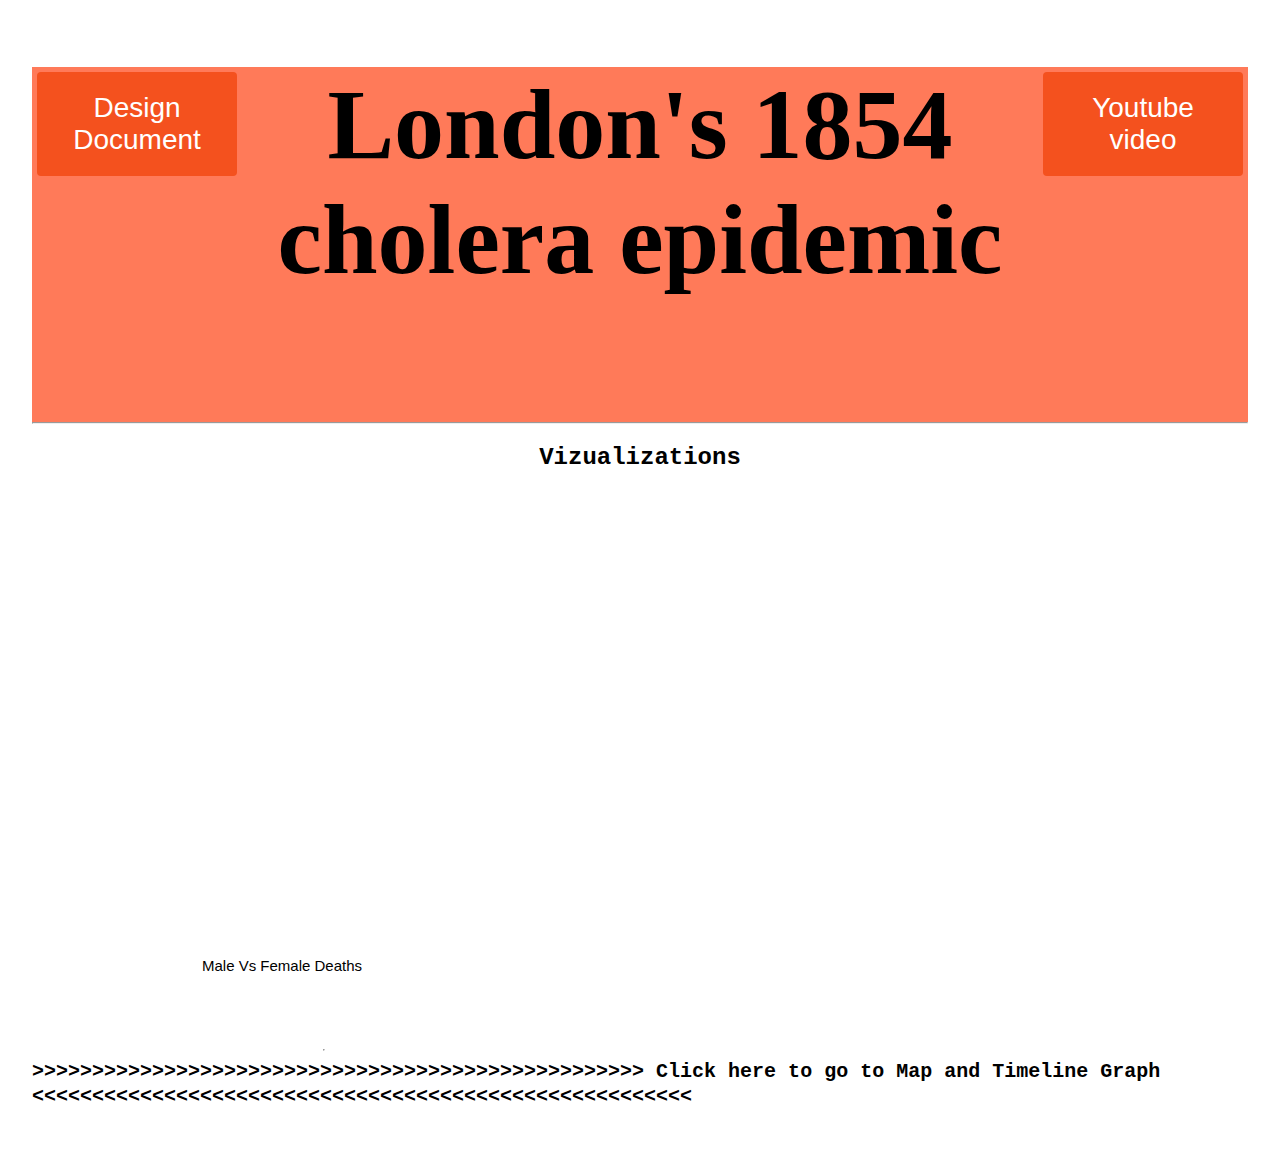
<file: index.html>
﻿<!DOCTYPE html>
<html>

<head>
    <meta charset="UTF-8">
    <meta http-equiv="X-UA-Compatible" content="IE=edge">
    <meta name="viewport" content="width=device-width, initial-scale=1.0">
    <title>Anshuman Dixit</title>
    <link rel="stylesheet" href="style.css">
    <script src="https://d3js.org/d3.v4.min.js"></script>


</head>

<body>
    <div class = "top">
    
        <div class="left-btn">
        <button  class ="button" style="vertical-align:middle;" onclick="location.href='Design_Doc.html'"><span>
         Design Document</span></button></div>
        <div class="right-btn">
        <button  class ="button" style="vertical-align:middle; " onclick="location.href='https://youtu.be/ubC0zgOk3F0'"><span>
         Youtube video</span></button></div>
    

    
    
    <h1 style="text-align: center; font-family: 'Brush Script MT', cursive; font-size: 100px">London's 1854 cholera epidemic</h1><br/><br/><hr>
</div>
    <h2 style = "font-family: Courier New"><center>Vizualizations</center></h2>

    
  
    
    <div class="charContents">
      <svg id="PieGender" width="500" height="500">
          <text id="label" x="170" y="480" font-size="40">Male Vs Female Deaths</text>
      </svg>
      <svg width="10" height="500"></svg>
      <svg id="barage" width="500" height="500"></svg>
      <hr>
     </div>

        <a href="newviz.html" style="font-family: Courier New; text-align:center;"><b>>>>>>>>>>>>>>>>>>>>>>>>>>>>>>>>>>>>>>>>>>>>>>>>>>>> Click here to go to Map and Timeline Graph <<<<<<<<<<<<<<<<<<<<<<<<<<<<<<<<<<<<<<<<<<<<<<<<<<<<<<<</b></a>
   




</body>

<script src="PieGender.js"></script>
<script src="barage.js"></script>


</html>
</file>
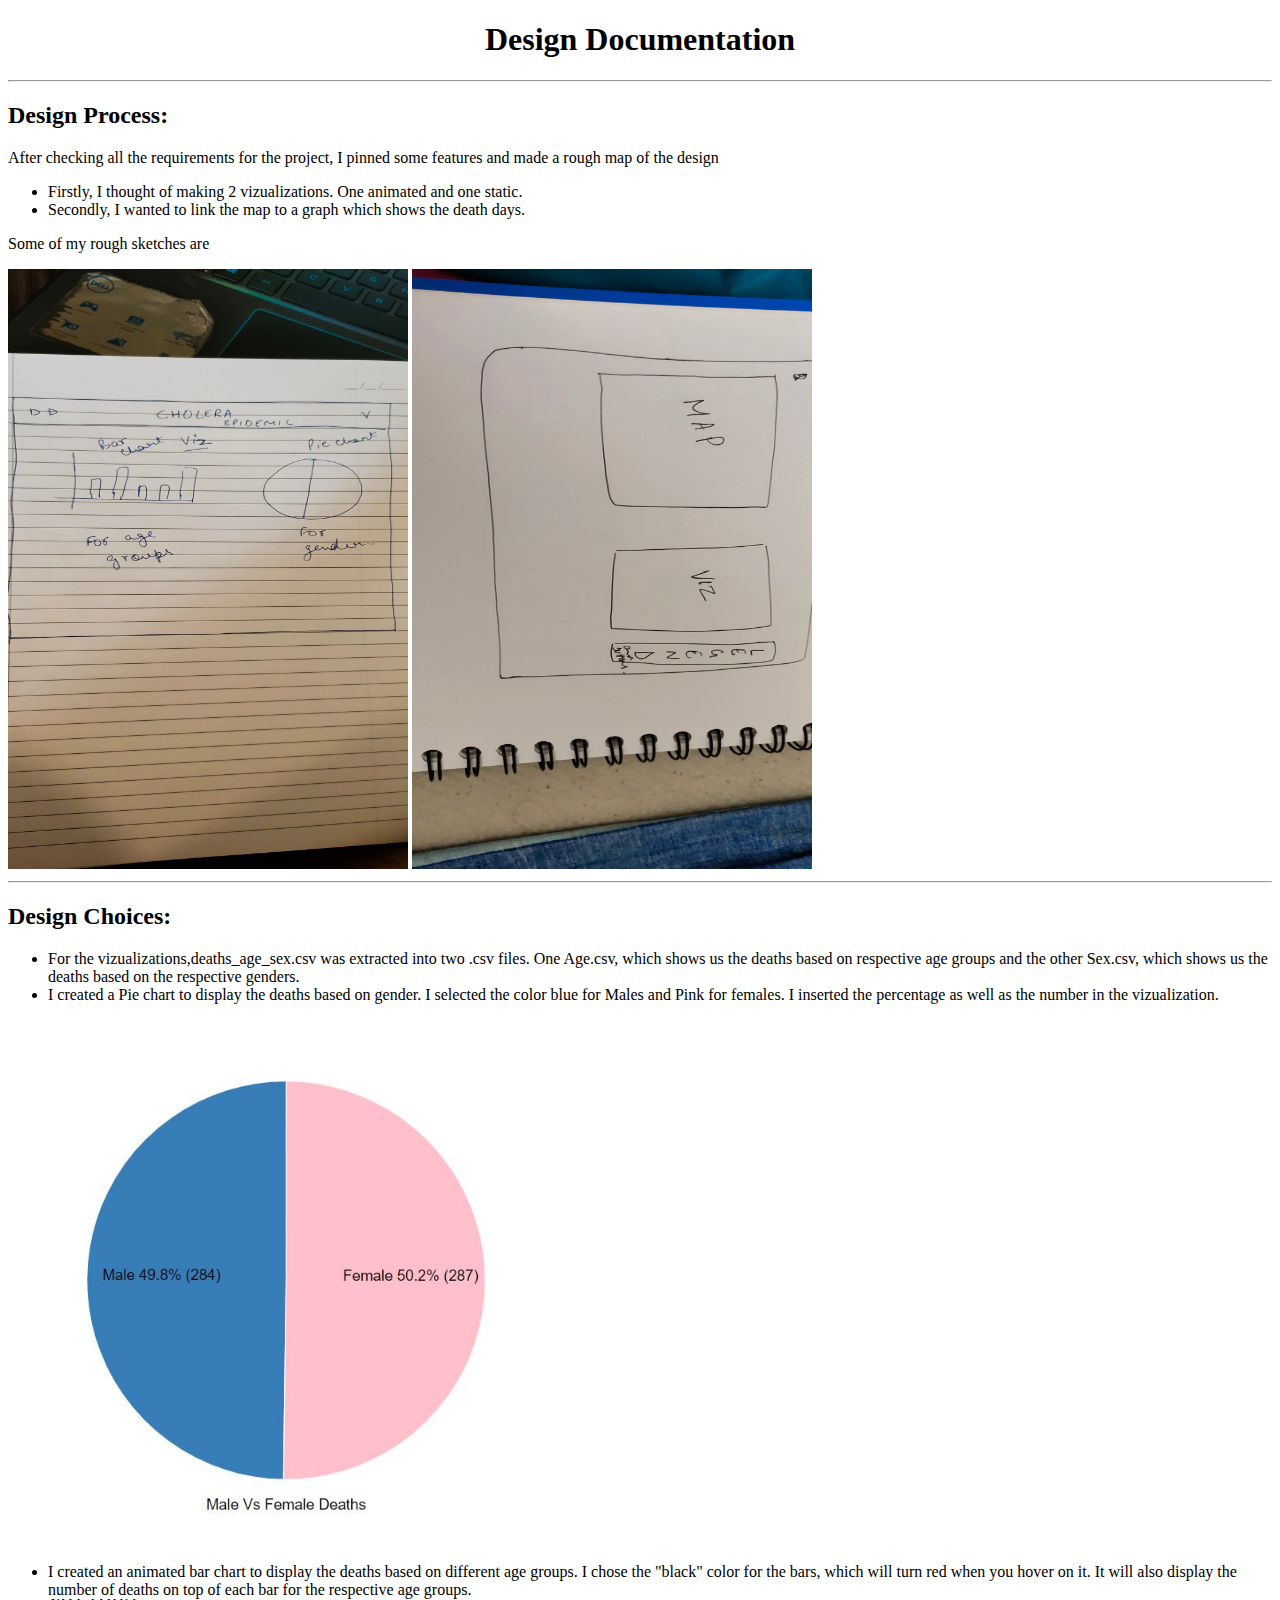
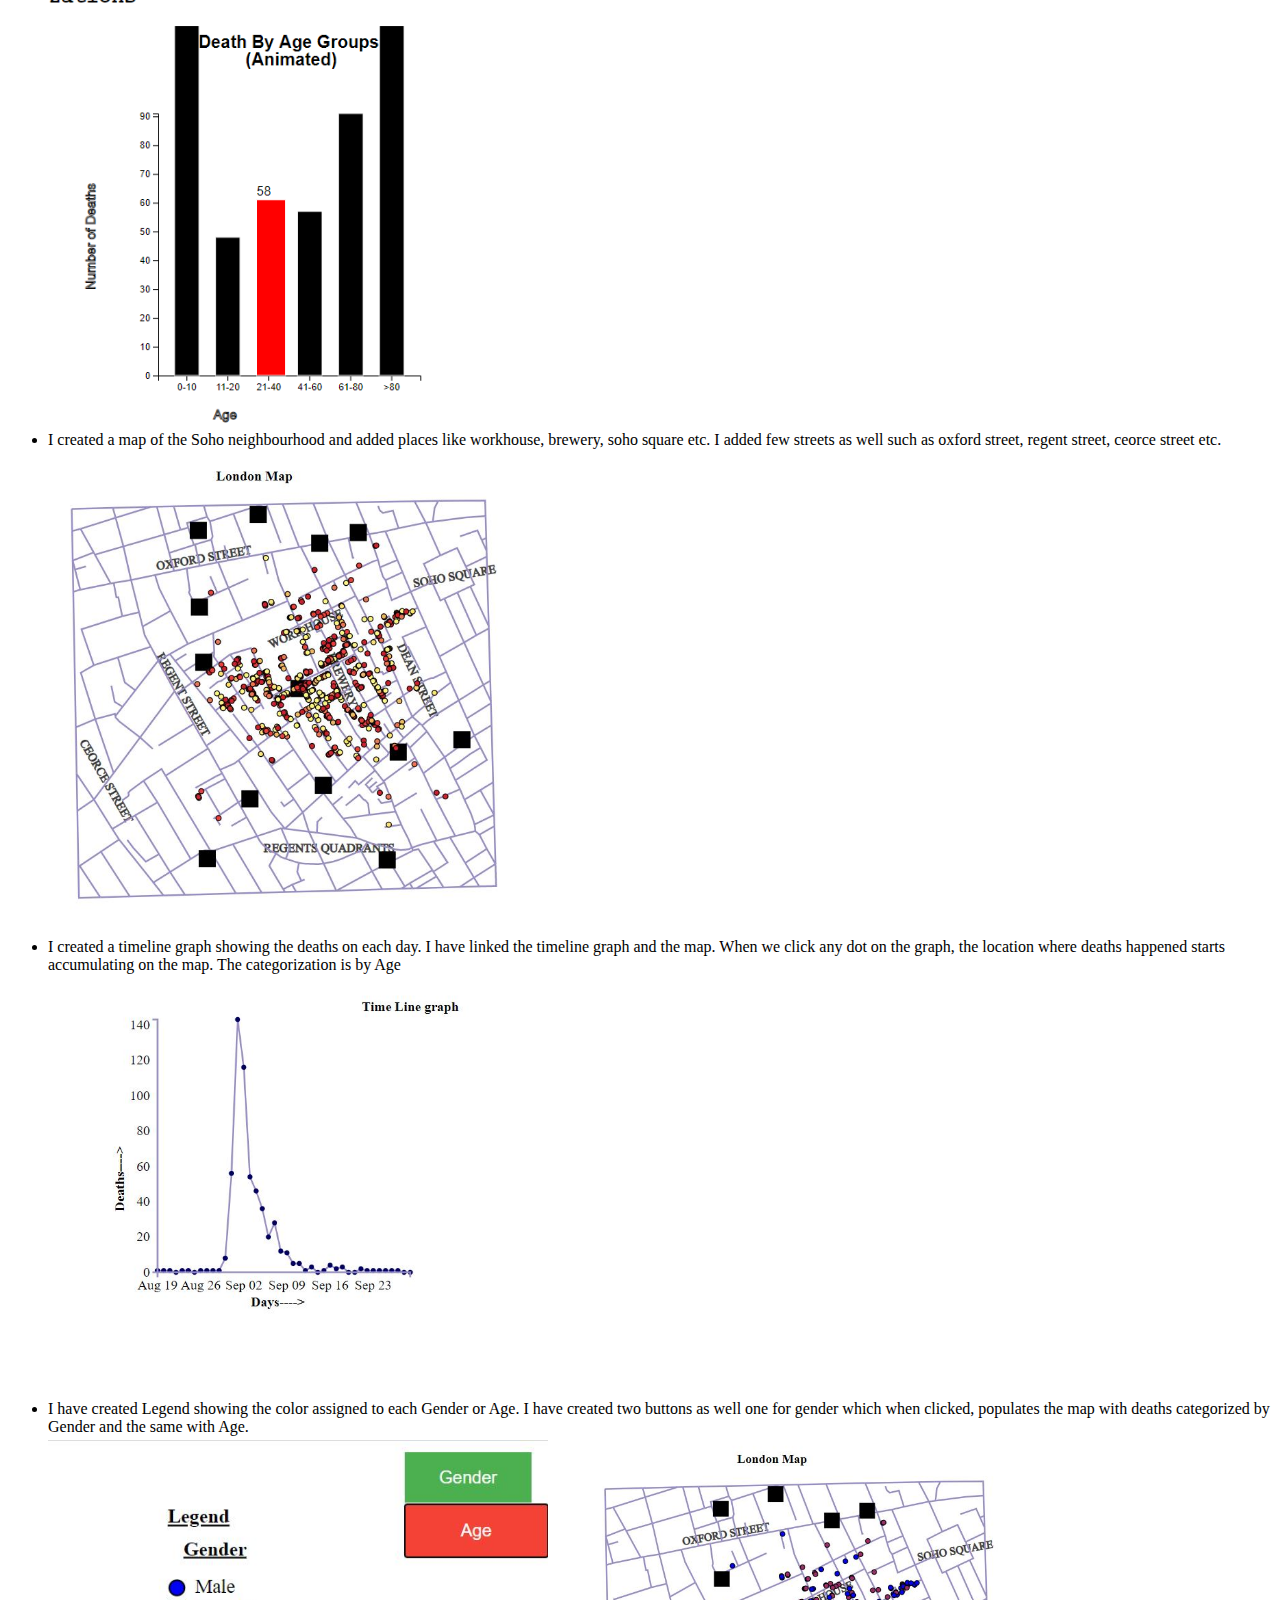
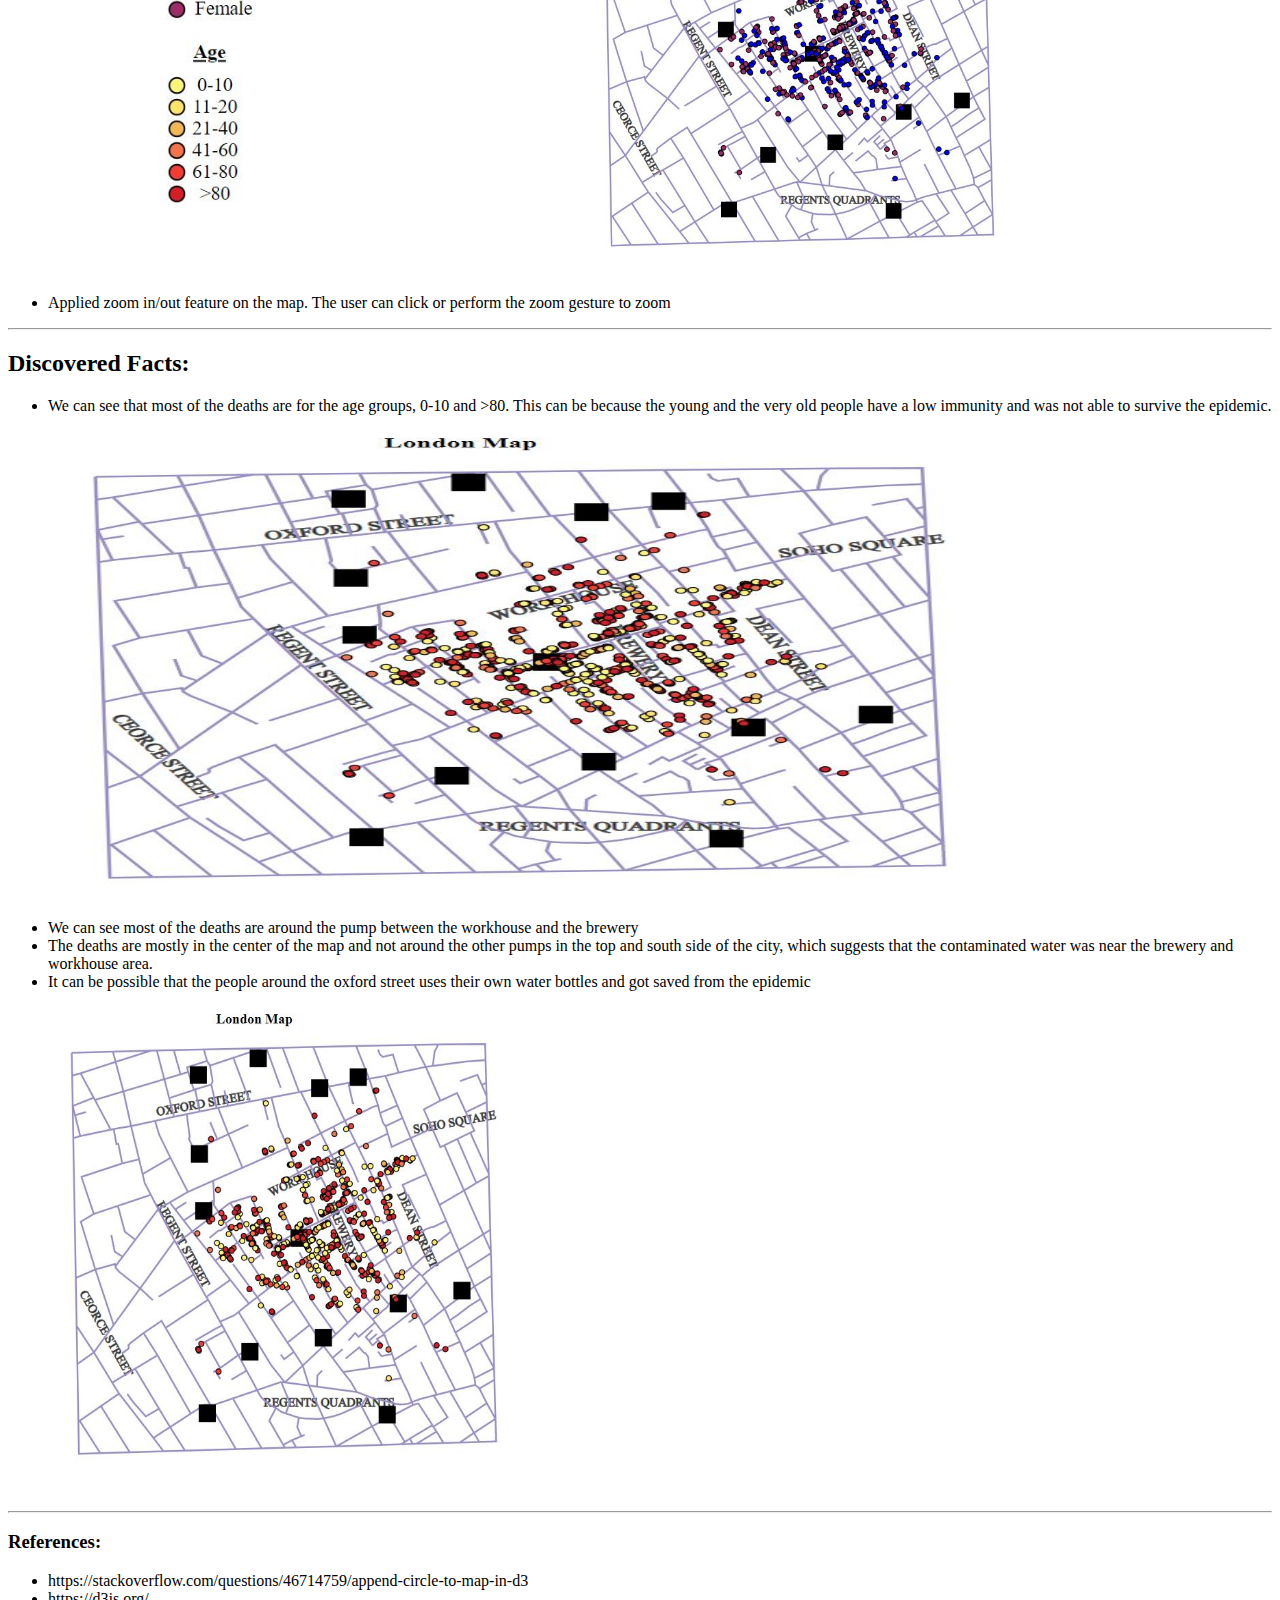
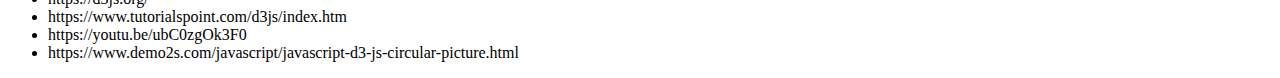
<file: Design_Doc.html>
<!DOCTYPE html>
<html>

<head>
    <meta charset='utf-8'>
    <meta http-equiv='X-UA-Compatible' content='IE=edge'>
    <title>Design Documentation</title>
    <meta name='viewport' content='width=device-width, initial-scale=1'>
</head>

<body>
    <div>
        
        <h1><center>Design Documentation</center></h1><hr>

        <h2>Design Process:</h2>
        <p> After checking all the requirements for the project, I pinned some features and made a rough map of the design</p> 
        <ul>
            <li>Firstly, I thought of making 2 vizualizations. One animated and one static.</li>
            <li>Secondly, I wanted to link the map to a graph which shows the death days.</li>
        </ul>
        <p> Some of my rough sketches are</p>
        <img src="IMG_20211012_150732.jpg" width="400" , height="600">
        <img src="Update5.jpg" width="400" , height="600">
        <hr>
        <h2>Design Choices:</h2>
        <ul>
            <li>For the vizualizations,deaths_age_sex.csv was extracted into two .csv files. One Age.csv, which shows us the deaths based on respective age groups and the other Sex.csv, which shows us the deaths based on the respective genders.</li>
            <li>I created a Pie chart to display the deaths based on gender. I selected the color blue for Males and Pink for females. I inserted the percentage as well as the number in the vizualization.</li>
            <img src="Capture.JPG" width="500" ,height="500">

            <li>I created an animated bar chart to display the deaths based on different age groups. I chose the "black" color for the bars, which will turn red when you hover on it. It will also display the number of deaths on top of each bar for the respective age groups. </li>
             <img src="bar.png" width="500" ,height="500">
            <li>I created a map of the Soho neighbourhood and added places like workhouse, brewery, soho square etc. I added few streets as well such as oxford street, regent street, ceorce street etc.</li>
            <img src="Update1.JPG" width="500" ,height="500">
            <li>I created a timeline graph showing the deaths on each day. I have linked the timeline graph and the map. When we click any dot on the graph, the location where deaths happened starts accumulating on the map. The categorization is by Age</li>
            <img src="Update2.JPG" width="500" ,height="500">
            <li>I have created Legend showing the color assigned to each Gender or Age. I have created two buttons as well one for gender which when clicked, populates the map with deaths categorized by Gender and the same with Age.
            </li>
            <img src="Update3.JPG" width="500" ,height="500">
            <img src="Update4.JPG" width="500" ,height="500">
            <li> Applied zoom in/out feature on the map. The user can click or perform the zoom gesture to zoom</li>
        </ul>
        <hr>
        <h2>Discovered Facts:</h2>
        <ul>
            <li>We can see that most of the deaths are for the age groups, 0-10 and >80. This can be because the young and the very old people have a low immunity and was not able to survive the epidemic.
            </li>
            <img src="Update1.JPG" width=1000, height=500>
            <li>We can see most of the deaths are around the pump between the workhouse and the brewery</li>
            <li>The deaths are mostly in the center of the map and not around the other pumps in the top and south side of the city, which suggests that the contaminated water was near the brewery and workhouse area. </li>
            <li>It can be possible that the people around the oxford street uses their own water bottles and got saved from the epidemic</li>
                <img src="Update1.JPG"  width="500" , height="500">
        </ul>
        <hr>
        <h3>References:</h3>
        <ul>
            <li>https://stackoverflow.com/questions/46714759/append-circle-to-map-in-d3</li>
            <li>https://d3js.org/</li>
            <li>https://www.tutorialspoint.com/d3js/index.htm</li>
            <li>https://youtu.be/ubC0zgOk3F0</li>
            <li>https://www.demo2s.com/javascript/javascript-d3-js-circular-picture.html</li>
        </ul>
    </div>

</body>

</html>
</file>
<file: style.css>
@import url("https://fonts.googleapis.com/css2?family=Poppins&display=swap");

/* General Styling */
html,
body {
  font-family: "Poppins", sans-serif;
}
a {
  text-decoration: none;
  color: black;
  font-size: 20px;
}
a:hover {
  color: blue;
}
.charContents {
  display: inline;
}
body {
  width: 95%;
  margin: 50px auto;
}
.charContents {
  display: grid;
  grid-template-columns: 1fr 1fr;
  grid-gap: 50px;
  justify-content: space-between;
  align-items: center;
}
.charContents svg:nth-child(2) {
  display: none;
}
/*.container {
  display: grid;
  grid-template-columns: 1fr 1fr;
}*/
/* Bar Chart Styles */
.bar {
  fill: black;
}


.button {
  display: inline-block;
  border-radius: 4px;
  background-color: #f4511e;
  border: none;
  color: #FFFFFF;
  text-align: center;
  font-size: 28px;
  padding: 20px;
  width: 200px;
  transition: all 0.5s;
  cursor: pointer;
  margin: 5px;
}

.button span {
  cursor: pointer;
  display: inline-block;
  position: relative;
  transition: 0.5s;
}

.button span:after {
  content: '\00bb';
  position: absolute;
  opacity: 0;
  top: 0;
  right: -20px;
  transition: 0.5s;
}

.button:hover span {
  padding-right: 25px;
}

.button:hover span:after {
  opacity: 1;
  right: 0;
}

.changeBar {
  fill: red;
}

    svg .street {
      stroke: black;
      stroke-width: 1px;
      fill: none;
    }
    
    svg .mapLabel {
      font-family: sans-serif;
      fill: gray;
    }
    
    svg .pump {
      fill: black;
      stroke: none;
    }
    
    svg .death {
      stroke: none;
      r: 2;
    }
    
    svg .graphline {
      fill: blue;
      stroke-width: 3px;
    }
    
    svg .deathhoverbar:hover {
      fill-opacity: .1;
    }
    
    svg .graphbutton {
      rx: 80;
      ry: 80;
      stroke: none;
    }
    
    svg .graphbuttonlabel {
      font-family: 'sans-serif';
      font-size: 15px;
    }
    
    .axis path,
    .axis line {
      fill: none;
      stroke: gray;
      shape-rendering: crispEdges;
    }

    .axis text {
      font-family: sans-serif;
      font-size: 10px;
      fill: green;
    }
/* Pie Chart Styles */
.arc text {
  font: 15px sans-serif;
  text-anchor: middle;
}

.arc path {
  stroke: rgb(255, 255, 255);
}

.title {
  fill: rgb(23, 0, 128);
  font-weight: bold;
}

.clickme {
    background-color: #EEEEEE;
    padding: 8px 20px;
    text-decoration:none;
    font-weight:bold;
    border-radius:5px;
    color: #10a2ff;
    cursor:pointer;
}

.left-btn { float: left;
        background-color: linear-gradient(#FFFFFF, rgb(255, 122, 89));
 }
.right-btn { float: right; }
.top { background-color: rgb(255, 122, 89); }
.danger {
    background-color:#FF0040;
    color: #FFFFFF;
}

.danger:hover {
    background-color:#EB003B;
    color: #FFFFFF;
}
/* Map Chart Styles */
text {
  font-family: Arial;
  font-size: 15px;
}

.axis path,
.axis line {
  fill: none;
  stroke: black;
  shape-rendering: crispEdges;
}

.tick text {
  fill: black;
  font-size: 11px;
}

rect {
  stroke: white;
}

/* Chart Styles  */
#timeline path {
  stroke: rgb(0, 0, 255);
  stroke-width: 3;
  fill: none;
}
#mapC #map{
  transform: rotateX(180deg);
  transform-origin: center center;
}
</file>
